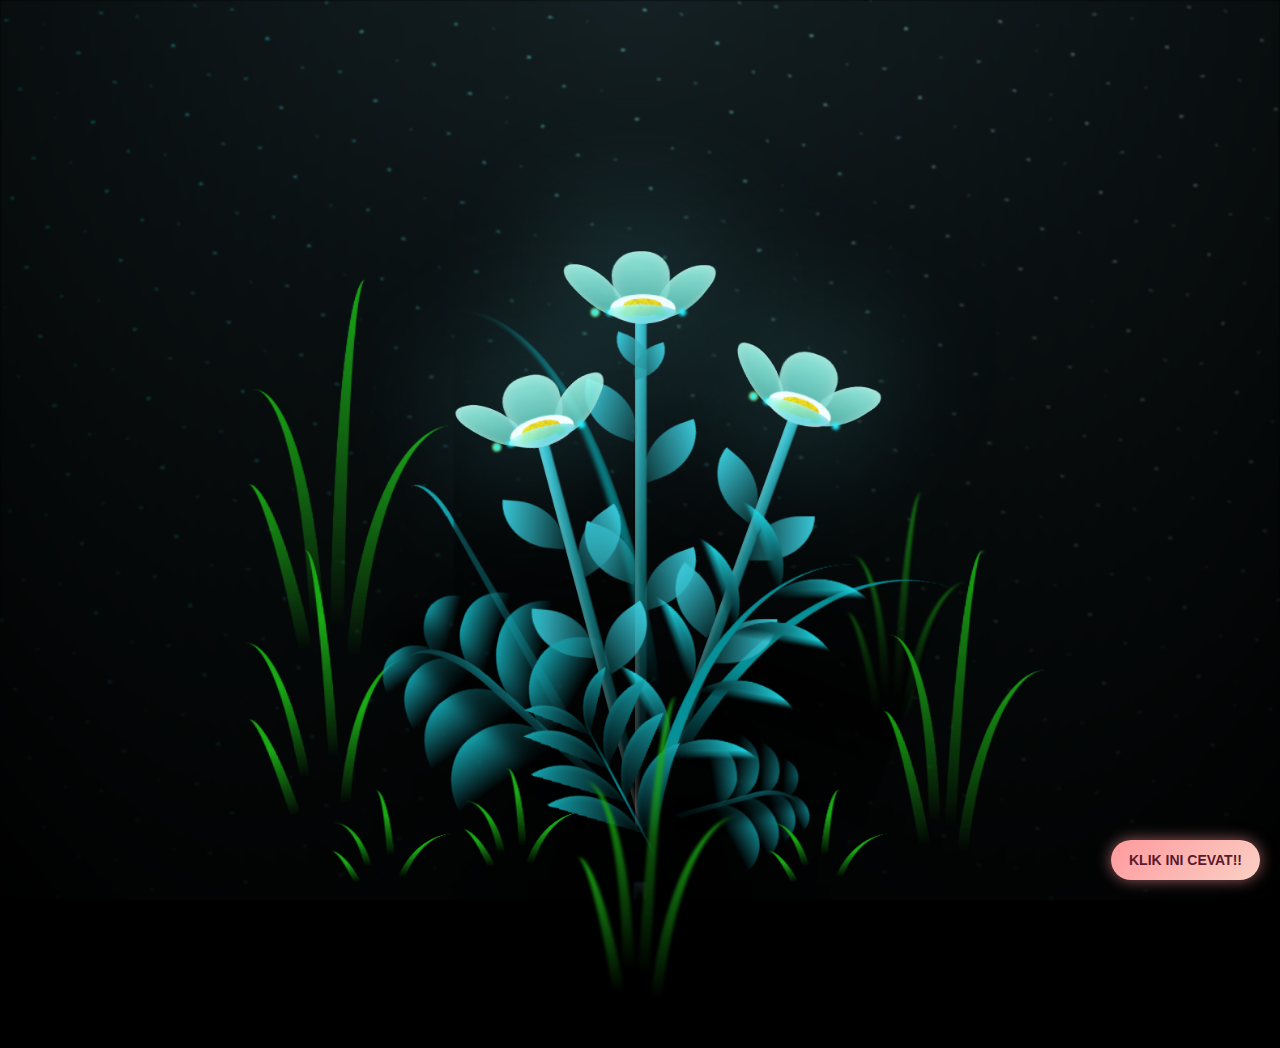
<file: flower.html>
<!DOCTYPE html>
<html lang="en">
<head>
    <meta charset="UTF-8">
    <meta http-equiv="X-UA-Compatible" content="IE=edge">
    <meta name="viewport" content="width=device-width, initial-scale=1.0">
    <link rel="stylesheet" href="main.css">
    <link rel="icon" href="flowers.png" type="image/x-icon">
    <title>flowers</title>
</head>
<body class="container">
  <!-- Pembuat code: https://codepen.io/mdusmanansari/pen/BamepLe -->
   <body class="container">

  <audio id="bg-music" loop>
  <source src="rc.mp3" type="audio/mpeg">
</audio>

<button id="playMusic" style="
  position: fixed;
  bottom: 20px;
  right: 20px;
  padding: 12px 18px;
  border-radius: 25px;
  border: none;
  background: linear-gradient(135deg, #ff9a9e, #fad0c4);
  color: #5a1a2e;
  font-weight: bold;
  font-size: 14px;
  cursor: pointer;
  z-index: 9999;
  box-shadow: 0 0 15px rgba(255, 154, 158, 0.6);
  animation: pulse 1.8s infinite;
">
  KLIK INI CEVAT!!
</button>



  <div class="night"></div>
  <div class="flowers">
      ...

    <div class="night"></div>
    <div class="flowers">
      <div class="flower flower--1">
        <div class="flower__leafs flower__leafs--1">
          <div class="flower__leaf flower__leaf--1"></div>
          <div class="flower__leaf flower__leaf--2"></div>
          <div class="flower__leaf flower__leaf--3"></div>
          <div class="flower__leaf flower__leaf--4"></div>
          <div class="flower__white-circle"></div>
  
          <div class="flower__light flower__light--1"></div>
          <div class="flower__light flower__light--2"></div>
          <div class="flower__light flower__light--3"></div>
          <div class="flower__light flower__light--4"></div>
          <div class="flower__light flower__light--5"></div>
          <div class="flower__light flower__light--6"></div>
          <div class="flower__light flower__light--7"></div>
          <div class="flower__light flower__light--8"></div>
  
        </div>
        <div class="flower__line">
          <div class="flower__line__leaf flower__line__leaf--1"></div>
          <div class="flower__line__leaf flower__line__leaf--2"></div>
          <div class="flower__line__leaf flower__line__leaf--3"></div>
          <div class="flower__line__leaf flower__line__leaf--4"></div>
          <div class="flower__line__leaf flower__line__leaf--5"></div>
          <div class="flower__line__leaf flower__line__leaf--6"></div>
        </div>
      </div>
  
      <div class="flower flower--2">
        <div class="flower__leafs flower__leafs--2">
          <div class="flower__leaf flower__leaf--1"></div>
          <div class="flower__leaf flower__leaf--2"></div>
          <div class="flower__leaf flower__leaf--3"></div>
          <div class="flower__leaf flower__leaf--4"></div>
          <div class="flower__white-circle"></div>
  
          <div class="flower__light flower__light--1"></div>
          <div class="flower__light flower__light--2"></div>
          <div class="flower__light flower__light--3"></div>
          <div class="flower__light flower__light--4"></div>
          <div class="flower__light flower__light--5"></div>
          <div class="flower__light flower__light--6"></div>
          <div class="flower__light flower__light--7"></div>
          <div class="flower__light flower__light--8"></div>
  
        </div>
        <div class="flower__line">
          <div class="flower__line__leaf flower__line__leaf--1"></div>
          <div class="flower__line__leaf flower__line__leaf--2"></div>
          <div class="flower__line__leaf flower__line__leaf--3"></div>
          <div class="flower__line__leaf flower__line__leaf--4"></div>
        </div>
      </div>
  
      <div class="flower flower--3">
        <div class="flower__leafs flower__leafs--3">
          <div class="flower__leaf flower__leaf--1"></div>
          <div class="flower__leaf flower__leaf--2"></div>
          <div class="flower__leaf flower__leaf--3"></div>
          <div class="flower__leaf flower__leaf--4"></div>
          <div class="flower__white-circle"></div>
  
          <div class="flower__light flower__light--1"></div>
          <div class="flower__light flower__light--2"></div>
          <div class="flower__light flower__light--3"></div>
          <div class="flower__light flower__light--4"></div>
          <div class="flower__light flower__light--5"></div>
          <div class="flower__light flower__light--6"></div>
          <div class="flower__light flower__light--7"></div>
          <div class="flower__light flower__light--8"></div>
  
        </div>
        <div class="flower__line">
          <div class="flower__line__leaf flower__line__leaf--1"></div>
          <div class="flower__line__leaf flower__line__leaf--2"></div>
          <div class="flower__line__leaf flower__line__leaf--3"></div>
          <div class="flower__line__leaf flower__line__leaf--4"></div>
        </div>
      </div>
  
      <div class="grow-ans" style="--d:1.2s">
        <div class="flower__g-long">
          <div class="flower__g-long__top"></div>
          <div class="flower__g-long__bottom"></div>
        </div>
      </div>
  
      <div class="growing-grass">
        <div class="flower__grass flower__grass--1">
          <div class="flower__grass--top"></div>
          <div class="flower__grass--bottom"></div>
          <div class="flower__grass__leaf flower__grass__leaf--1"></div>
          <div class="flower__grass__leaf flower__grass__leaf--2"></div>
          <div class="flower__grass__leaf flower__grass__leaf--3"></div>
          <div class="flower__grass__leaf flower__grass__leaf--4"></div>
          <div class="flower__grass__leaf flower__grass__leaf--5"></div>
          <div class="flower__grass__leaf flower__grass__leaf--6"></div>
          <div class="flower__grass__leaf flower__grass__leaf--7"></div>
          <div class="flower__grass__leaf flower__grass__leaf--8"></div>
          <div class="flower__grass__overlay"></div>
        </div>
      </div>
  
      <div class="growing-grass">
        <div class="flower__grass flower__grass--2">
          <div class="flower__grass--top"></div>
          <div class="flower__grass--bottom"></div>
          <div class="flower__grass__leaf flower__grass__leaf--1"></div>
          <div class="flower__grass__leaf flower__grass__leaf--2"></div>
          <div class="flower__grass__leaf flower__grass__leaf--3"></div>
          <div class="flower__grass__leaf flower__grass__leaf--4"></div>
          <div class="flower__grass__leaf flower__grass__leaf--5"></div>
          <div class="flower__grass__leaf flower__grass__leaf--6"></div>
          <div class="flower__grass__leaf flower__grass__leaf--7"></div>
          <div class="flower__grass__leaf flower__grass__leaf--8"></div>
          <div class="flower__grass__overlay"></div>
        </div>
      </div>
  
      <div class="grow-ans" style="--d:2.4s">
        <div class="flower__g-right flower__g-right--1">
          <div class="leaf"></div>
        </div>
      </div>
  
      <div class="grow-ans" style="--d:2.8s">
        <div class="flower__g-right flower__g-right--2">
          <div class="leaf"></div>
        </div>
      </div>
  
      <div class="grow-ans" style="--d:2.8s">
        <div class="flower__g-front">
          <div class="flower__g-front__leaf-wrapper flower__g-front__leaf-wrapper--1">
            <div class="flower__g-front__leaf"></div>
          </div>
          <div class="flower__g-front__leaf-wrapper flower__g-front__leaf-wrapper--2">
            <div class="flower__g-front__leaf"></div>
          </div>
          <div class="flower__g-front__leaf-wrapper flower__g-front__leaf-wrapper--3">
            <div class="flower__g-front__leaf"></div>
          </div>
          <div class="flower__g-front__leaf-wrapper flower__g-front__leaf-wrapper--4">
            <div class="flower__g-front__leaf"></div>
          </div>
          <div class="flower__g-front__leaf-wrapper flower__g-front__leaf-wrapper--5">
            <div class="flower__g-front__leaf"></div>
          </div>
          <div class="flower__g-front__leaf-wrapper flower__g-front__leaf-wrapper--6">
            <div class="flower__g-front__leaf"></div>
          </div>
          <div class="flower__g-front__leaf-wrapper flower__g-front__leaf-wrapper--7">
            <div class="flower__g-front__leaf"></div>
          </div>
          <div class="flower__g-front__leaf-wrapper flower__g-front__leaf-wrapper--8">
            <div class="flower__g-front__leaf"></div>
          </div>
          <div class="flower__g-front__line"></div>
        </div>
      </div>
  
      <div class="grow-ans" style="--d:3.2s">
        <div class="flower__g-fr">
          <div class="leaf"></div>
          <div class="flower__g-fr__leaf flower__g-fr__leaf--1"></div>
          <div class="flower__g-fr__leaf flower__g-fr__leaf--2"></div>
          <div class="flower__g-fr__leaf flower__g-fr__leaf--3"></div>
          <div class="flower__g-fr__leaf flower__g-fr__leaf--4"></div>
          <div class="flower__g-fr__leaf flower__g-fr__leaf--5"></div>
          <div class="flower__g-fr__leaf flower__g-fr__leaf--6"></div>
          <div class="flower__g-fr__leaf flower__g-fr__leaf--7"></div>
          <div class="flower__g-fr__leaf flower__g-fr__leaf--8"></div>
        </div>
      </div>
  
      <div class="long-g long-g--0">
        <div class="grow-ans" style="--d:3s">
          <div class="leaf leaf--0"></div>
        </div>
        <div class="grow-ans" style="--d:2.2s">
          <div class="leaf leaf--1"></div>
        </div>
        <div class="grow-ans" style="--d:3.4s">
          <div class="leaf leaf--2"></div>
        </div>
        <div class="grow-ans" style="--d:3.6s">
          <div class="leaf leaf--3"></div>
        </div>
      </div>
  
      <div class="long-g long-g--1">
        <div class="grow-ans" style="--d:3.6s">
          <div class="leaf leaf--0"></div>
        </div>
        <div class="grow-ans" style="--d:3.8s">
          <div class="leaf leaf--1"></div>
        </div>
        <div class="grow-ans" style="--d:4s">
          <div class="leaf leaf--2"></div>
        </div>
        <div class="grow-ans" style="--d:4.2s">
          <div class="leaf leaf--3"></div>
        </div>
      </div>
  
      <div class="long-g long-g--2">
        <div class="grow-ans" style="--d:4s">
          <div class="leaf leaf--0"></div>
        </div>
        <div class="grow-ans" style="--d:4.2s">
          <div class="leaf leaf--1"></div>
        </div>
        <div class="grow-ans" style="--d:4.4s">
          <div class="leaf leaf--2"></div>
        </div>
        <div class="grow-ans" style="--d:4.6s">
          <div class="leaf leaf--3"></div>
        </div>
      </div>
  
      <div class="long-g long-g--3">
        <div class="grow-ans" style="--d:4s">
          <div class="leaf leaf--0"></div>
        </div>
        <div class="grow-ans" style="--d:4.2s">
          <div class="leaf leaf--1"></div>
        </div>
        <div class="grow-ans" style="--d:3s">
          <div class="leaf leaf--2"></div>
        </div>
        <div class="grow-ans" style="--d:3.6s">
          <div class="leaf leaf--3"></div>
        </div>
      </div>
  
      <div class="long-g long-g--4">
        <div class="grow-ans" style="--d:4s">
          <div class="leaf leaf--0"></div>
        </div>
        <div class="grow-ans" style="--d:4.2s">
          <div class="leaf leaf--1"></div>
        </div>
        <div class="grow-ans" style="--d:3s">
          <div class="leaf leaf--2"></div>
        </div>
        <div class="grow-ans" style="--d:3.6s">
          <div class="leaf leaf--3"></div>
        </div>
      </div>
  
      <div class="long-g long-g--5">
        <div class="grow-ans" style="--d:4s">
          <div class="leaf leaf--0"></div>
        </div>
        <div class="grow-ans" style="--d:4.2s">
          <div class="leaf leaf--1"></div>
        </div>
        <div class="grow-ans" style="--d:3s">
          <div class="leaf leaf--2"></div>
        </div>
        <div class="grow-ans" style="--d:3.6s">
          <div class="leaf leaf--3"></div>
        </div>
      </div>
  
      <div class="long-g long-g--6">
        <div class="grow-ans" style="--d:4.2s">
          <div class="leaf leaf--0"></div>
        </div>
        <div class="grow-ans" style="--d:4.4s">
          <div class="leaf leaf--1"></div>
        </div>
        <div class="grow-ans" style="--d:4.6s">
          <div class="leaf leaf--2"></div>
        </div>
        <div class="grow-ans" style="--d:4.8s">
          <div class="leaf leaf--3"></div>
        </div>
      </div>
  
      <div class="long-g long-g--7">
        <div class="grow-ans" style="--d:3s">
          <div class="leaf leaf--0"></div>
        </div>
        <div class="grow-ans" style="--d:3.2s">
          <div class="leaf leaf--1"></div>
        </div>
        <div class="grow-ans" style="--d:3.5s">
          <div class="leaf leaf--2"></div>
        </div>
        <div class="grow-ans" style="--d:3.6s">
          <div class="leaf leaf--3"></div>
        </div>
      </div>
    </div>
    <script src="main.js"></script>
  </body>

</html>
</file>
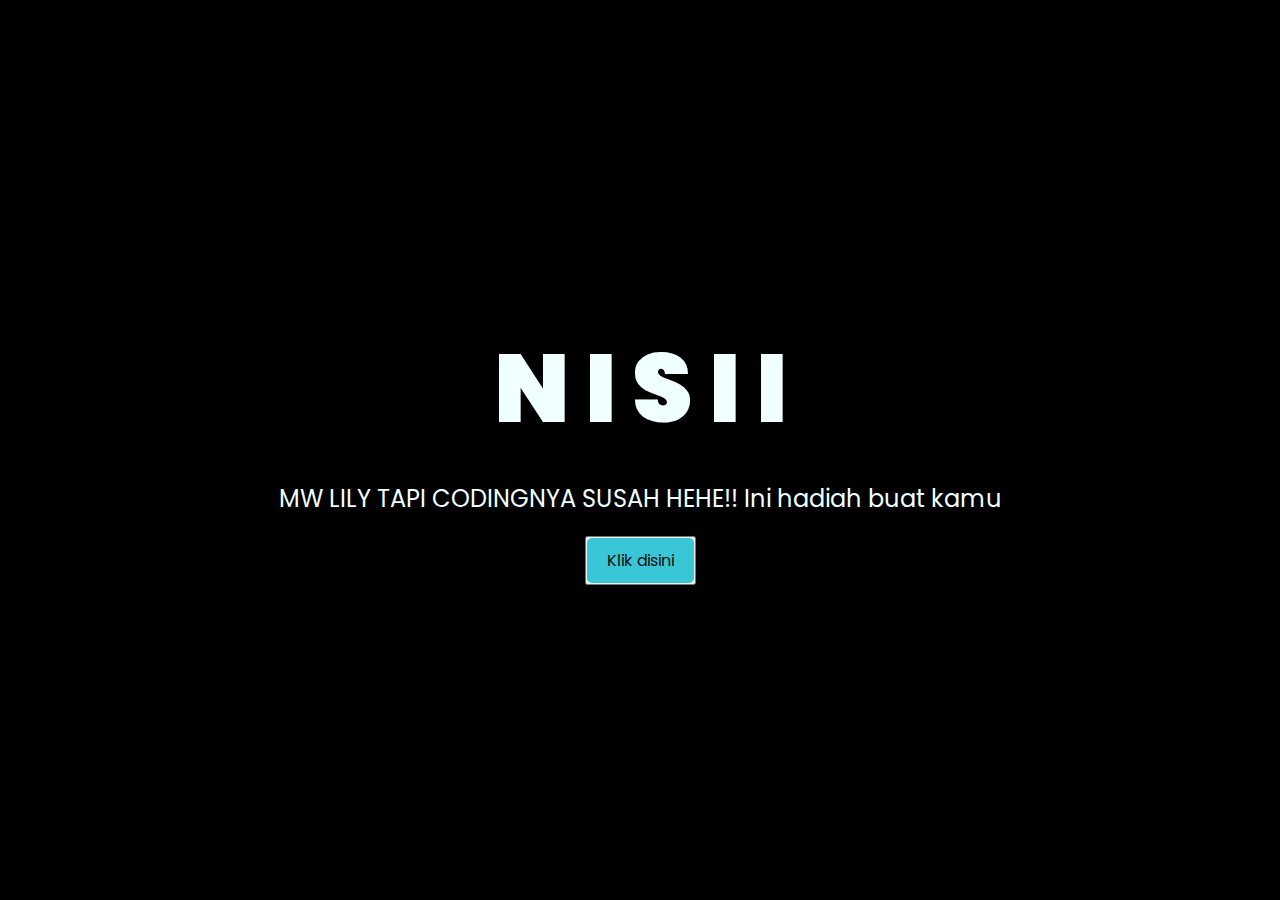
<file: page4.html>
<!DOCTYPE html>
<html lang="en">
<head>
    <meta charset="UTF-8">
    <meta http-equiv="X-UA-Compatible" content="IE=edge">
    <meta name="viewport" content="width=device-width, initial-scale=1.0">
    <link rel="stylesheet" href="style.css">
    <link rel="icon" href="flowers.png" type="image/x-icon">
    <title>Flowers</title>
</head>
<body>
    <div class="greetings">
        <span>N</span>
        <span>I</span>
        <span>S</span>
        <span>I</span>
        <span>I</span>
    </div>
    <div class="description">
        <span>MW LILY TAPI CODINGNYA SUSAH HEHE!!</span>
        <span>Ini hadiah buat kamu</span>
    </div>
    <div class="button">
        <button>
            <a href="flower.html">Klik disini</a>
        </button>
        
    </div>
</body>
</html>
</file>
<file: main.css>
*,
*::after,
*::before {
  padding: 0;
  margin: 0;
  box-sizing: border-box;
}

:root {
  --dark-color: #000;
}

body {
  display: flex;
  align-items: flex-end;
  justify-content: center;
  min-height: 100vh;
  background-color: var(--dark-color);
  overflow: hidden;
  perspective: 1000px;
}

.night {
  position: fixed;
  left: 50%;
  top: 0;
  transform: translateX(-50%);
  width: 100%;
  height: 100%;
  filter: blur(0.1vmin);
  background-image: radial-gradient(ellipse at top, transparent 0%, var(--dark-color)), radial-gradient(ellipse at bottom, var(--dark-color), rgba(145, 233, 255, 0.2)), repeating-linear-gradient(220deg, rgb(0, 0, 0) 0px, rgb(0, 0, 0) 19px, transparent 19px, transparent 22px), repeating-linear-gradient(189deg, rgb(0, 0, 0) 0px, rgb(0, 0, 0) 19px, transparent 19px, transparent 22px), repeating-linear-gradient(148deg, rgb(0, 0, 0) 0px, rgb(0, 0, 0) 19px, transparent 19px, transparent 22px), linear-gradient(90deg, rgb(0, 255, 250), rgb(240, 240, 240));
}

.flowers {
  position: relative;
  transform: scale(0.9);
}

.flower {
  position: absolute;
  bottom: 10vmin;
  transform-origin: bottom center;
  z-index: 10;
  --fl-speed: 0.8s;
}
.flower--1 {
  -webkit-animation: moving-flower-1 4s linear infinite;
          animation: moving-flower-1 4s linear infinite;
}
.flower--1 .flower__line {
  height: 70vmin;
  -webkit-animation-delay: 0.3s;
          animation-delay: 0.3s;
}
.flower--1 .flower__line__leaf--1 {
  -webkit-animation: blooming-leaf-right var(--fl-speed) 1.6s backwards;
          animation: blooming-leaf-right var(--fl-speed) 1.6s backwards;
}
.flower--1 .flower__line__leaf--2 {
  -webkit-animation: blooming-leaf-right var(--fl-speed) 1.4s backwards;
          animation: blooming-leaf-right var(--fl-speed) 1.4s backwards;
}
.flower--1 .flower__line__leaf--3 {
  -webkit-animation: blooming-leaf-left var(--fl-speed) 1.2s backwards;
          animation: blooming-leaf-left var(--fl-speed) 1.2s backwards;
}
.flower--1 .flower__line__leaf--4 {
  -webkit-animation: blooming-leaf-left var(--fl-speed) 1s backwards;
          animation: blooming-leaf-left var(--fl-speed) 1s backwards;
}
.flower--1 .flower__line__leaf--5 {
  -webkit-animation: blooming-leaf-right var(--fl-speed) 1.8s backwards;
          animation: blooming-leaf-right var(--fl-speed) 1.8s backwards;
}
.flower--1 .flower__line__leaf--6 {
  -webkit-animation: blooming-leaf-left var(--fl-speed) 2s backwards;
          animation: blooming-leaf-left var(--fl-speed) 2s backwards;
}
.flower--2 {
  left: 50%;
  transform: rotate(20deg);
  -webkit-animation: moving-flower-2 4s linear infinite;
          animation: moving-flower-2 4s linear infinite;
}
.flower--2 .flower__line {
  height: 60vmin;
  -webkit-animation-delay: 0.6s;
          animation-delay: 0.6s;
}
.flower--2 .flower__line__leaf--1 {
  -webkit-animation: blooming-leaf-right var(--fl-speed) 1.9s backwards;
          animation: blooming-leaf-right var(--fl-speed) 1.9s backwards;
}
.flower--2 .flower__line__leaf--2 {
  -webkit-animation: blooming-leaf-right var(--fl-speed) 1.7s backwards;
          animation: blooming-leaf-right var(--fl-speed) 1.7s backwards;
}
.flower--2 .flower__line__leaf--3 {
  -webkit-animation: blooming-leaf-left var(--fl-speed) 1.5s backwards;
          animation: blooming-leaf-left var(--fl-speed) 1.5s backwards;
}
.flower--2 .flower__line__leaf--4 {
  -webkit-animation: blooming-leaf-left var(--fl-speed) 1.3s backwards;
          animation: blooming-leaf-left var(--fl-speed) 1.3s backwards;
}
.flower--3 {
  left: 50%;
  transform: rotate(-15deg);
  -webkit-animation: moving-flower-3 4s linear infinite;
          animation: moving-flower-3 4s linear infinite;
}
.flower--3 .flower__line {
  -webkit-animation-delay: 0.9s;
          animation-delay: 0.9s;
}
.flower--3 .flower__line__leaf--1 {
  -webkit-animation: blooming-leaf-right var(--fl-speed) 2.5s backwards;
          animation: blooming-leaf-right var(--fl-speed) 2.5s backwards;
}
.flower--3 .flower__line__leaf--2 {
  -webkit-animation: blooming-leaf-right var(--fl-speed) 2.3s backwards;
          animation: blooming-leaf-right var(--fl-speed) 2.3s backwards;
}
.flower--3 .flower__line__leaf--3 {
  -webkit-animation: blooming-leaf-left var(--fl-speed) 2.1s backwards;
          animation: blooming-leaf-left var(--fl-speed) 2.1s backwards;
}
.flower--3 .flower__line__leaf--4 {
  -webkit-animation: blooming-leaf-left var(--fl-speed) 1.9s backwards;
          animation: blooming-leaf-left var(--fl-speed) 1.9s backwards;
}
.flower__leafs {
  position: relative;
  -webkit-animation: blooming-flower 2s backwards;
          animation: blooming-flower 2s backwards;
}
.flower__leafs--1 {
  -webkit-animation-delay: 1.1s;
          animation-delay: 1.1s;
}
.flower__leafs--2 {
  -webkit-animation-delay: 1.4s;
          animation-delay: 1.4s;
}
.flower__leafs--3 {
  -webkit-animation-delay: 1.7s;
          animation-delay: 1.7s;
}
.flower__leafs::after {
  content: "";
  position: absolute;
  left: 0;
  top: 0;
  transform: translate(-50%, -100%);
  width: 8vmin;
  height: 8vmin;
  background-color: #6bf0ff;
  filter: blur(10vmin);
}
.flower__leaf {
  position: absolute;
  bottom: 0;
  left: 50%;
  width: 8vmin;
  height: 11vmin;
  border-radius: 51% 49% 47% 53%/44% 45% 55% 69%;
  background-color: #a7ffee;
  background-image: linear-gradient(to top, #54b8aa, #a7ffee);
  transform-origin: bottom center;
  opacity: 0.9;
  box-shadow: inset 0 0 2vmin rgba(255, 255, 255, 0.5);
}
.flower__leaf--1 {
  transform: translate(-10%, 1%) rotateY(40deg) rotateX(-50deg);
}
.flower__leaf--2 {
  transform: translate(-50%, -4%) rotateX(40deg);
}
.flower__leaf--3 {
  transform: translate(-90%, 0%) rotateY(45deg) rotateX(50deg);
}
.flower__leaf--4 {
  width: 8vmin;
  height: 8vmin;
  transform-origin: bottom left;
  border-radius: 4vmin 10vmin 4vmin 4vmin;
  transform: translate(0%, 18%) rotateX(70deg) rotate(-43deg);
  background-image: linear-gradient(to top, #39c6d6, #a7ffee);
  z-index: 1;
  opacity: 0.8;
}
.flower__white-circle {
  position: absolute;
  left: -3.5vmin;
  top: -3vmin;
  width: 9vmin;
  height: 4vmin;
  border-radius: 50%;
  background-color: #fff;
}
.flower__white-circle::after {
  content: "";
  position: absolute;
  left: 50%;
  top: 45%;
  transform: translate(-50%, -50%);
  width: 60%;
  height: 60%;
  border-radius: inherit;
  background-image: repeating-linear-gradient(135deg, rgba(0, 0, 0, 0.03) 0px, rgba(0, 0, 0, 0.03) 1px, transparent 1px, transparent 12px), repeating-linear-gradient(45deg, rgba(0, 0, 0, 0.03) 0px, rgba(0, 0, 0, 0.03) 1px, transparent 1px, transparent 12px), repeating-linear-gradient(67.5deg, rgba(0, 0, 0, 0.03) 0px, rgba(0, 0, 0, 0.03) 1px, transparent 1px, transparent 12px), repeating-linear-gradient(135deg, rgba(0, 0, 0, 0.03) 0px, rgba(0, 0, 0, 0.03) 1px, transparent 1px, transparent 12px), repeating-linear-gradient(45deg, rgba(0, 0, 0, 0.03) 0px, rgba(0, 0, 0, 0.03) 1px, transparent 1px, transparent 12px), repeating-linear-gradient(112.5deg, rgba(0, 0, 0, 0.03) 0px, rgba(0, 0, 0, 0.03) 1px, transparent 1px, transparent 12px), repeating-linear-gradient(112.5deg, rgba(0, 0, 0, 0.03) 0px, rgba(0, 0, 0, 0.03) 1px, transparent 1px, transparent 12px), repeating-linear-gradient(45deg, rgba(0, 0, 0, 0.03) 0px, rgba(0, 0, 0, 0.03) 1px, transparent 1px, transparent 12px), repeating-linear-gradient(22.5deg, rgba(0, 0, 0, 0.03) 0px, rgba(0, 0, 0, 0.03) 1px, transparent 1px, transparent 12px), repeating-linear-gradient(45deg, rgba(0, 0, 0, 0.03) 0px, rgba(0, 0, 0, 0.03) 1px, transparent 1px, transparent 12px), repeating-linear-gradient(22.5deg, rgba(0, 0, 0, 0.03) 0px, rgba(0, 0, 0, 0.03) 1px, transparent 1px, transparent 12px), repeating-linear-gradient(135deg, rgba(0, 0, 0, 0.03) 0px, rgba(0, 0, 0, 0.03) 1px, transparent 1px, transparent 12px), repeating-linear-gradient(157.5deg, rgba(0, 0, 0, 0.03) 0px, rgba(0, 0, 0, 0.03) 1px, transparent 1px, transparent 12px), repeating-linear-gradient(67.5deg, rgba(0, 0, 0, 0.03) 0px, rgba(0, 0, 0, 0.03) 1px, transparent 1px, transparent 12px), repeating-linear-gradient(67.5deg, rgba(0, 0, 0, 0.03) 0px, rgba(0, 0, 0, 0.03) 1px, transparent 1px, transparent 12px), linear-gradient(90deg, rgb(255, 235, 18), rgb(255, 206, 0));
}
.flower__line {
  height: 55vmin;
  width: 1.5vmin;
  background-image: linear-gradient(to left, rgba(0, 0, 0, 0.2), transparent, rgba(255, 255, 255, 0.2)), linear-gradient(to top, transparent 10%, #14757a, #39c6d6);
  box-shadow: inset 0 0 2px rgba(0, 0, 0, 0.5);
  -webkit-animation: grow-flower-tree 4s backwards;
          animation: grow-flower-tree 4s backwards;
}
.flower__line__leaf {
  --w: 7vmin;
  --h: calc(var(--w) + 2vmin);
  position: absolute;
  top: 20%;
  left: 90%;
  width: var(--w);
  height: var(--h);
  border-top-right-radius: var(--h);
  border-bottom-left-radius: var(--h);
  background-image: linear-gradient(to top, rgba(20, 117, 122, 0.4), #39c6d6);
}
.flower__line__leaf--1 {
  transform: rotate(70deg) rotateY(30deg);
}
.flower__line__leaf--2 {
  top: 45%;
  transform: rotate(70deg) rotateY(30deg);
}
.flower__line__leaf--3, .flower__line__leaf--4, .flower__line__leaf--6 {
  border-top-right-radius: 0;
  border-bottom-left-radius: 0;
  border-top-left-radius: var(--h);
  border-bottom-right-radius: var(--h);
  left: -460%;
  top: 12%;
  transform: rotate(-70deg) rotateY(30deg);
}
.flower__line__leaf--4 {
  top: 40%;
}
.flower__line__leaf--5 {
  top: 0;
  transform-origin: left;
  transform: rotate(70deg) rotateY(30deg) scale(0.6);
}
.flower__line__leaf--6 {
  top: -2%;
  left: -450%;
  transform-origin: right;
  transform: rotate(-70deg) rotateY(30deg) scale(0.6);
}
.flower__light {
  position: absolute;
  bottom: 0vmin;
  width: 1vmin;
  height: 1vmin;
  background-color: rgb(255, 251, 0);
  border-radius: 50%;
  filter: blur(0.2vmin);
  -webkit-animation: light-ans 4s linear infinite backwards;
          animation: light-ans 4s linear infinite backwards;
}
.flower__light:nth-child(odd) {
  background-color: #23f0ff;
}
.flower__light--1 {
  left: -2vmin;
  -webkit-animation-delay: 1s;
          animation-delay: 1s;
}
.flower__light--2 {
  left: 3vmin;
  -webkit-animation-delay: 0.5s;
          animation-delay: 0.5s;
}
.flower__light--3 {
  left: -6vmin;
  -webkit-animation-delay: 0.3s;
          animation-delay: 0.3s;
}
.flower__light--4 {
  left: 6vmin;
  -webkit-animation-delay: 0.9s;
          animation-delay: 0.9s;
}
.flower__light--5 {
  left: -1vmin;
  -webkit-animation-delay: 1.5s;
          animation-delay: 1.5s;
}
.flower__light--6 {
  left: -4vmin;
  -webkit-animation-delay: 3s;
          animation-delay: 3s;
}
.flower__light--7 {
  left: 3vmin;
  -webkit-animation-delay: 2s;
          animation-delay: 2s;
}
.flower__light--8 {
  left: -6vmin;
  -webkit-animation-delay: 3.5s;
          animation-delay: 3.5s;
}
.flower__grass {
  --c: #159faa;
  --line-w: 1.5vmin;
  position: absolute;
  bottom: 12vmin;
  left: -7vmin;
  display: flex;
  flex-direction: column;
  align-items: flex-end;
  z-index: 20;
  transform-origin: bottom center;
  transform: rotate(-48deg) rotateY(40deg);
}
.flower__grass--1 {
  -webkit-animation: moving-grass 2s linear infinite;
          animation: moving-grass 2s linear infinite;
}
.flower__grass--2 {
  left: 2vmin;
  bottom: 10vmin;
  transform: scale(0.5) rotate(75deg) rotateX(10deg) rotateY(-200deg);
  opacity: 0.8;
  z-index: 0;
  -webkit-animation: moving-grass--2 1.5s linear infinite;
          animation: moving-grass--2 1.5s linear infinite;
}
.flower__grass--top {
  width: 7vmin;
  height: 10vmin;
  border-top-right-radius: 100%;
  border-right: var(--line-w) solid var(--c);
  transform-origin: bottom center;
  transform: rotate(-2deg);
}
.flower__grass--bottom {
  margin-top: -2px;
  width: var(--line-w);
  height: 25vmin;
  background-image: linear-gradient(to top, transparent, var(--c));
}
.flower__grass__leaf {
  --size: 10vmin;
  position: absolute;
  width: calc(var(--size) * 2.1);
  height: var(--size);
  border-top-left-radius: var(--size);
  border-top-right-radius: var(--size);
  background-image: linear-gradient(to top, transparent, transparent 30%, var(--c));
  z-index: 100;
}
.flower__grass__leaf--1 {
  top: -6%;
  left: 30%;
  --size: 6vmin;
  transform: rotate(-20deg);
  -webkit-animation: growing-grass-ans--1 2s 2.6s backwards;
          animation: growing-grass-ans--1 2s 2.6s backwards;
}
@-webkit-keyframes growing-grass-ans--1 {
  0% {
    transform-origin: bottom left;
    transform: rotate(-20deg) scale(0);
  }
}
@keyframes growing-grass-ans--1 {
  0% {
    transform-origin: bottom left;
    transform: rotate(-20deg) scale(0);
  }
}
.flower__grass__leaf--2 {
  top: -5%;
  left: -110%;
  --size: 6vmin;
  transform: rotate(10deg);
  -webkit-animation: growing-grass-ans--2 2s 2.4s linear backwards;
          animation: growing-grass-ans--2 2s 2.4s linear backwards;
}
@-webkit-keyframes growing-grass-ans--2 {
  0% {
    transform-origin: bottom right;
    transform: rotate(10deg) scale(0);
  }
}
@keyframes growing-grass-ans--2 {
  0% {
    transform-origin: bottom right;
    transform: rotate(10deg) scale(0);
  }
}
.flower__grass__leaf--3 {
  top: 5%;
  left: 60%;
  --size: 8vmin;
  transform: rotate(-18deg) rotateX(-20deg);
  -webkit-animation: growing-grass-ans--3 2s 2.2s linear backwards;
          animation: growing-grass-ans--3 2s 2.2s linear backwards;
}
@-webkit-keyframes growing-grass-ans--3 {
  0% {
    transform-origin: bottom left;
    transform: rotate(-18deg) rotateX(-20deg) scale(0);
  }
}
@keyframes growing-grass-ans--3 {
  0% {
    transform-origin: bottom left;
    transform: rotate(-18deg) rotateX(-20deg) scale(0);
  }
}
.flower__grass__leaf--4 {
  top: 6%;
  left: -135%;
  --size: 8vmin;
  transform: rotate(2deg);
  -webkit-animation: growing-grass-ans--4 2s 2s linear backwards;
          animation: growing-grass-ans--4 2s 2s linear backwards;
}
@-webkit-keyframes growing-grass-ans--4 {
  0% {
    transform-origin: bottom right;
    transform: rotate(2deg) scale(0);
  }
}
@keyframes growing-grass-ans--4 {
  0% {
    transform-origin: bottom right;
    transform: rotate(2deg) scale(0);
  }
}
.flower__grass__leaf--5 {
  top: 20%;
  left: 60%;
  --size: 10vmin;
  transform: rotate(-24deg) rotateX(-20deg);
  -webkit-animation: growing-grass-ans--5 2s 1.8s linear backwards;
          animation: growing-grass-ans--5 2s 1.8s linear backwards;
}
@-webkit-keyframes growing-grass-ans--5 {
  0% {
    transform-origin: bottom left;
    transform: rotate(-24deg) rotateX(-20deg) scale(0);
  }
}
@keyframes growing-grass-ans--5 {
  0% {
    transform-origin: bottom left;
    transform: rotate(-24deg) rotateX(-20deg) scale(0);
  }
}
.flower__grass__leaf--6 {
  top: 22%;
  left: -180%;
  --size: 10vmin;
  transform: rotate(10deg);
  -webkit-animation: growing-grass-ans--6 2s 1.6s linear backwards;
          animation: growing-grass-ans--6 2s 1.6s linear backwards;
}
@-webkit-keyframes growing-grass-ans--6 {
  0% {
    transform-origin: bottom right;
    transform: rotate(10deg) scale(0);
  }
}
@keyframes growing-grass-ans--6 {
  0% {
    transform-origin: bottom right;
    transform: rotate(10deg) scale(0);
  }
}
.flower__grass__leaf--7 {
  top: 39%;
  left: 70%;
  --size: 10vmin;
  transform: rotate(-10deg);
  -webkit-animation: growing-grass-ans--7 2s 1.4s linear backwards;
          animation: growing-grass-ans--7 2s 1.4s linear backwards;
}
@-webkit-keyframes growing-grass-ans--7 {
  0% {
    transform-origin: bottom left;
    transform: rotate(-10deg) scale(0);
  }
}
@keyframes growing-grass-ans--7 {
  0% {
    transform-origin: bottom left;
    transform: rotate(-10deg) scale(0);
  }
}
.flower__grass__leaf--8 {
  top: 40%;
  left: -215%;
  --size: 11vmin;
  transform: rotate(10deg);
  -webkit-animation: growing-grass-ans--8 2s 1.2s linear backwards;
          animation: growing-grass-ans--8 2s 1.2s linear backwards;
}
@-webkit-keyframes growing-grass-ans--8 {
  0% {
    transform-origin: bottom right;
    transform: rotate(10deg) scale(0);
  }
}
@keyframes growing-grass-ans--8 {
  0% {
    transform-origin: bottom right;
    transform: rotate(10deg) scale(0);
  }
}
.flower__grass__overlay {
  position: absolute;
  top: -10%;
  right: 0%;
  width: 100%;
  height: 100%;
  background-color: rgba(0, 0, 0, 0.6);
  filter: blur(1.5vmin);
  z-index: 100;
}
.flower__g-long {
  --w: 2vmin;
  --h: 6vmin;
  --c: #159faa;
  position: absolute;
  bottom: 10vmin;
  left: -3vmin;
  transform-origin: bottom center;
  transform: rotate(-30deg) rotateY(-20deg);
  display: flex;
  flex-direction: column;
  align-items: flex-end;
  -webkit-animation: flower-g-long-ans 3s linear infinite;
          animation: flower-g-long-ans 3s linear infinite;
}
@-webkit-keyframes flower-g-long-ans {
  0%, 100% {
    transform: rotate(-30deg) rotateY(-20deg);
  }
  50% {
    transform: rotate(-32deg) rotateY(-20deg);
  }
}
@keyframes flower-g-long-ans {
  0%, 100% {
    transform: rotate(-30deg) rotateY(-20deg);
  }
  50% {
    transform: rotate(-32deg) rotateY(-20deg);
  }
}
.flower__g-long__top {
  top: calc(var(--h) * -1);
  width: calc(var(--w) + 1vmin);
  height: var(--h);
  border-top-right-radius: 100%;
  border-right: 0.7vmin solid var(--c);
  transform: translate(-0.7vmin, 1vmin);
}
.flower__g-long__bottom {
  width: var(--w);
  height: 50vmin;
  transform-origin: bottom center;
  background-image: linear-gradient(to top, transparent 30%, var(--c));
  box-shadow: inset 0 0 2px rgba(0, 0, 0, 0.5);
  -webkit-clip-path: polygon(35% 0, 65% 1%, 100% 100%, 0% 100%);
          clip-path: polygon(35% 0, 65% 1%, 100% 100%, 0% 100%);
}
.flower__g-right {
  position: absolute;
  bottom: 6vmin;
  left: -2vmin;
  transform-origin: bottom left;
  transform: rotate(20deg);
}
.flower__g-right .leaf {
  width: 30vmin;
  height: 50vmin;
  border-top-left-radius: 100%;
  border-left: 2vmin solid #079097;
  background-image: linear-gradient(to bottom, transparent, var(--dark-color) 60%);
  -webkit-mask-image: linear-gradient(to top, transparent 30%, #079097 60%);
}
.flower__g-right--1 {
  -webkit-animation: flower-g-right-ans 2.5s linear infinite;
          animation: flower-g-right-ans 2.5s linear infinite;
}
.flower__g-right--2 {
  left: 5vmin;
  transform: rotateY(-180deg);
  -webkit-animation: flower-g-right-ans--2 3s linear infinite;
          animation: flower-g-right-ans--2 3s linear infinite;
}
.flower__g-right--2 .leaf {
  height: 75vmin;
  filter: blur(0.3vmin);
  opacity: 0.8;
}
@-webkit-keyframes flower-g-right-ans {
  0%, 100% {
    transform: rotate(20deg);
  }
  50% {
    transform: rotate(24deg) rotateX(-20deg);
  }
}
@keyframes flower-g-right-ans {
  0%, 100% {
    transform: rotate(20deg);
  }
  50% {
    transform: rotate(24deg) rotateX(-20deg);
  }
}
@-webkit-keyframes flower-g-right-ans--2 {
  0%, 100% {
    transform: rotateY(-180deg) rotate(0deg) rotateX(-20deg);
  }
  50% {
    transform: rotateY(-180deg) rotate(6deg) rotateX(-20deg);
  }
}
@keyframes flower-g-right-ans--2 {
  0%, 100% {
    transform: rotateY(-180deg) rotate(0deg) rotateX(-20deg);
  }
  50% {
    transform: rotateY(-180deg) rotate(6deg) rotateX(-20deg);
  }
}
.flower__g-front {
  position: absolute;
  bottom: 6vmin;
  left: 2.5vmin;
  z-index: 100;
  transform-origin: bottom center;
  transform: rotate(-28deg) rotateY(30deg) scale(1.04);
  -webkit-animation: flower__g-front-ans 2s linear infinite;
          animation: flower__g-front-ans 2s linear infinite;
}
@-webkit-keyframes flower__g-front-ans {
  0%, 100% {
    transform: rotate(-28deg) rotateY(30deg) scale(1.04);
  }
  50% {
    transform: rotate(-35deg) rotateY(40deg) scale(1.04);
  }
}
@keyframes flower__g-front-ans {
  0%, 100% {
    transform: rotate(-28deg) rotateY(30deg) scale(1.04);
  }
  50% {
    transform: rotate(-35deg) rotateY(40deg) scale(1.04);
  }
}
.flower__g-front__line {
  width: 0.3vmin;
  height: 20vmin;
  background-image: linear-gradient(to top, transparent, #079097, transparent 100%);
  position: relative;
}
.flower__g-front__leaf-wrapper {
  position: absolute;
  top: 0;
  left: 0;
  transform-origin: bottom left;
  transform: rotate(10deg);
}
.flower__g-front__leaf-wrapper:nth-child(even) {
  left: 0vmin;
  transform: rotateY(-180deg) rotate(5deg);
  -webkit-animation: flower__g-front__leaf-left-ans 1s ease-in backwards;
          animation: flower__g-front__leaf-left-ans 1s ease-in backwards;
}
.flower__g-front__leaf-wrapper:nth-child(odd) {
  -webkit-animation: flower__g-front__leaf-ans 1s ease-in backwards;
          animation: flower__g-front__leaf-ans 1s ease-in backwards;
}
.flower__g-front__leaf-wrapper--1 {
  top: -8vmin;
  transform: scale(0.7);
  -webkit-animation: flower__g-front__leaf-ans 1s 5.5s ease-in backwards !important;
          animation: flower__g-front__leaf-ans 1s 5.5s ease-in backwards !important;
}
.flower__g-front__leaf-wrapper--2 {
  top: -8vmin;
  transform: rotateY(-180deg) scale(0.7) !important;
  -webkit-animation: flower__g-front__leaf-left-ans-2 1s 4.6s ease-in backwards !important;
          animation: flower__g-front__leaf-left-ans-2 1s 4.6s ease-in backwards !important;
}
.flower__g-front__leaf-wrapper--3 {
  top: -3vmin;
  -webkit-animation: flower__g-front__leaf-ans 1s 4.6s ease-in backwards;
          animation: flower__g-front__leaf-ans 1s 4.6s ease-in backwards;
}
.flower__g-front__leaf-wrapper--4 {
  top: -3vmin;
  transform: rotateY(-180deg) scale(0.9) !important;
  -webkit-animation: flower__g-front__leaf-left-ans-2 1s 4.6s ease-in backwards !important;
          animation: flower__g-front__leaf-left-ans-2 1s 4.6s ease-in backwards !important;
}
@-webkit-keyframes flower__g-front__leaf-left-ans-2 {
  0% {
    transform: rotateY(-180deg) scale(0);
  }
}
@keyframes flower__g-front__leaf-left-ans-2 {
  0% {
    transform: rotateY(-180deg) scale(0);
  }
}
.flower__g-front__leaf-wrapper--5, .flower__g-front__leaf-wrapper--6 {
  top: 2vmin;
}
.flower__g-front__leaf-wrapper--7, .flower__g-front__leaf-wrapper--8 {
  top: 6.5vmin;
}
.flower__g-front__leaf-wrapper--2 {
  -webkit-animation-delay: 5.2s !important;
          animation-delay: 5.2s !important;
}
.flower__g-front__leaf-wrapper--3 {
  -webkit-animation-delay: 4.9s !important;
          animation-delay: 4.9s !important;
}
.flower__g-front__leaf-wrapper--5 {
  -webkit-animation-delay: 4.3s !important;
          animation-delay: 4.3s !important;
}
.flower__g-front__leaf-wrapper--6 {
  -webkit-animation-delay: 4.1s !important;
          animation-delay: 4.1s !important;
}
.flower__g-front__leaf-wrapper--7 {
  -webkit-animation-delay: 3.8s !important;
          animation-delay: 3.8s !important;
}
.flower__g-front__leaf-wrapper--8 {
  -webkit-animation-delay: 3.5s !important;
          animation-delay: 3.5s !important;
}
@-webkit-keyframes flower__g-front__leaf-ans {
  0% {
    transform: rotate(10deg) scale(0);
  }
}
@keyframes flower__g-front__leaf-ans {
  0% {
    transform: rotate(10deg) scale(0);
  }
}
@-webkit-keyframes flower__g-front__leaf-left-ans {
  0% {
    transform: rotateY(-180deg) rotate(5deg) scale(0);
  }
}
@keyframes flower__g-front__leaf-left-ans {
  0% {
    transform: rotateY(-180deg) rotate(5deg) scale(0);
  }
}
.flower__g-front__leaf {
  width: 10vmin;
  height: 10vmin;
  border-radius: 100% 0% 0% 100%/100% 100% 0% 0%;
  box-shadow: inset 0 2px 1vmin hsla(184deg, 97%, 58%, 0.2);
  background-image: linear-gradient(to bottom left, transparent, var(--dark-color)), linear-gradient(to bottom right, #159faa 50%, transparent 50%, transparent);
  -webkit-mask-image: linear-gradient(to bottom right, #159faa 50%, transparent 50%, transparent);
  mask-image: linear-gradient(to bottom right, #159faa 50%, transparent 50%, transparent);
}
.flower__g-fr {
  position: absolute;
  bottom: -4vmin;
  left: vmin;
  transform-origin: bottom left;
  z-index: 10;
  -webkit-animation: flower__g-fr-ans 2s linear infinite;
          animation: flower__g-fr-ans 2s linear infinite;
}
@-webkit-keyframes flower__g-fr-ans {
  0%, 100% {
    transform: rotate(2deg);
  }
  50% {
    transform: rotate(4deg);
  }
}
@keyframes flower__g-fr-ans {
  0%, 100% {
    transform: rotate(2deg);
  }
  50% {
    transform: rotate(4deg);
  }
}
.flower__g-fr .leaf {
  width: 30vmin;
  height: 50vmin;
  border-top-left-radius: 100%;
  border-left: 2vmin solid #079097;
  -webkit-mask-image: linear-gradient(to top, transparent 25%, #079097 50%);
  position: relative;
  z-index: 1;
}
.flower__g-fr__leaf {
  position: absolute;
  top: 0;
  left: 0;
  width: 10vmin;
  height: 10vmin;
  border-radius: 100% 0% 0% 100%/100% 100% 0% 0%;
  box-shadow: inset 0 2px 1vmin hsla(184deg, 97%, 58%, 0.2);
  background-image: linear-gradient(to bottom left, transparent, var(--dark-color) 98%), linear-gradient(to bottom right, #23f0ff 45%, transparent 50%, transparent);
  -webkit-mask-image: linear-gradient(135deg, #159faa 40%, transparent 50%, transparent);
}
.flower__g-fr__leaf--1 {
  left: 20vmin;
  transform: rotate(45deg);
  -webkit-animation: flower__g-fr-leaft-ans-1 0.5s 5.2s linear backwards;
          animation: flower__g-fr-leaft-ans-1 0.5s 5.2s linear backwards;
}
@-webkit-keyframes flower__g-fr-leaft-ans-1 {
  0% {
    transform-origin: left;
    transform: rotate(45deg) scale(0);
  }
}
@keyframes flower__g-fr-leaft-ans-1 {
  0% {
    transform-origin: left;
    transform: rotate(45deg) scale(0);
  }
}
.flower__g-fr__leaf--2 {
  left: 12vmin;
  top: -7vmin;
  transform: rotate(25deg) rotateY(-180deg);
  -webkit-animation: flower__g-fr-leaft-ans-6 0.5s 5s linear backwards;
          animation: flower__g-fr-leaft-ans-6 0.5s 5s linear backwards;
}
.flower__g-fr__leaf--3 {
  left: 15vmin;
  top: 6vmin;
  transform: rotate(55deg);
  -webkit-animation: flower__g-fr-leaft-ans-5 0.5s 4.8s linear backwards;
          animation: flower__g-fr-leaft-ans-5 0.5s 4.8s linear backwards;
}
.flower__g-fr__leaf--4 {
  left: 6vmin;
  top: -2vmin;
  transform: rotate(25deg) rotateY(-180deg);
  -webkit-animation: flower__g-fr-leaft-ans-6 0.5s 4.6s linear backwards;
          animation: flower__g-fr-leaft-ans-6 0.5s 4.6s linear backwards;
}
.flower__g-fr__leaf--5 {
  left: 10vmin;
  top: 14vmin;
  transform: rotate(55deg);
  -webkit-animation: flower__g-fr-leaft-ans-5 0.5s 4.4s linear backwards;
          animation: flower__g-fr-leaft-ans-5 0.5s 4.4s linear backwards;
}
@-webkit-keyframes flower__g-fr-leaft-ans-5 {
  0% {
    transform-origin: left;
    transform: rotate(55deg) scale(0);
  }
}
@keyframes flower__g-fr-leaft-ans-5 {
  0% {
    transform-origin: left;
    transform: rotate(55deg) scale(0);
  }
}
.flower__g-fr__leaf--6 {
  left: 0vmin;
  top: 6vmin;
  transform: rotate(25deg) rotateY(-180deg);
  -webkit-animation: flower__g-fr-leaft-ans-6 0.5s 4.2s linear backwards;
          animation: flower__g-fr-leaft-ans-6 0.5s 4.2s linear backwards;
}
@-webkit-keyframes flower__g-fr-leaft-ans-6 {
  0% {
    transform-origin: right;
    transform: rotate(25deg) rotateY(-180deg) scale(0);
  }
}
@keyframes flower__g-fr-leaft-ans-6 {
  0% {
    transform-origin: right;
    transform: rotate(25deg) rotateY(-180deg) scale(0);
  }
}
.flower__g-fr__leaf--7 {
  left: 5vmin;
  top: 22vmin;
  transform: rotate(45deg);
  -webkit-animation: flower__g-fr-leaft-ans-7 0.5s 4s linear backwards;
          animation: flower__g-fr-leaft-ans-7 0.5s 4s linear backwards;
}
@-webkit-keyframes flower__g-fr-leaft-ans-7 {
  0% {
    transform-origin: left;
    transform: rotate(45deg) scale(0);
  }
}
@keyframes flower__g-fr-leaft-ans-7 {
  0% {
    transform-origin: left;
    transform: rotate(45deg) scale(0);
  }
}
.flower__g-fr__leaf--8 {
  left: -4vmin;
  top: 15vmin;
  transform: rotate(15deg) rotateY(-180deg);
  -webkit-animation: flower__g-fr-leaft-ans-8 0.5s 3.8s linear backwards;
          animation: flower__g-fr-leaft-ans-8 0.5s 3.8s linear backwards;
}
@-webkit-keyframes flower__g-fr-leaft-ans-8 {
  0% {
    transform-origin: right;
    transform: rotate(15deg) rotateY(-180deg) scale(0);
  }
}
@keyframes flower__g-fr-leaft-ans-8 {
  0% {
    transform-origin: right;
    transform: rotate(15deg) rotateY(-180deg) scale(0);
  }
}

.long-g {
  position: absolute;
  bottom: 25vmin;
  left: -42vmin;
  transform-origin: bottom left;
}
.long-g--1 {
  bottom: 0vmin;
  transform: scale(0.8) rotate(-5deg);
}
.long-g--1 .leaf {
  -webkit-mask-image: linear-gradient(to top, transparent 40%, #079097 80%) !important;
}
.long-g--1 .leaf--1 {
  --w: 5vmin;
  --h: 60vmin;
  left: -2vmin;
  transform: rotate(3deg) rotateY(-180deg);
}
.long-g--2, .long-g--3 {
  bottom: -3vmin;
  left: -35vmin;
  transform-origin: center;
  transform: scale(0.6) rotateX(60deg);
}
.long-g--2 .leaf, .long-g--3 .leaf {
  -webkit-mask-image: linear-gradient(to top, transparent 50%, #079097 80%) !important;
}
.long-g--2 .leaf--1, .long-g--3 .leaf--1 {
  left: -1vmin;
  transform: rotateY(-180deg);
}
.long-g--3 {
  left: -17vmin;
  bottom: 0vmin;
}
.long-g--3 .leaf {
  -webkit-mask-image: linear-gradient(to top, transparent 40%, #079097 80%) !important;
}
.long-g--4 {
  left: 25vmin;
  bottom: -3vmin;
  transform-origin: center;
  transform: scale(0.6) rotateX(60deg);
}
.long-g--4 .leaf {
  -webkit-mask-image: linear-gradient(to top, transparent 50%, #079097 80%) !important;
}
.long-g--5 {
  left: 42vmin;
  bottom: 0vmin;
  transform: scale(0.8) rotate(2deg);
}
.long-g--6 {
  left: 0vmin;
  bottom: -20vmin;
  z-index: 100;
  filter: blur(0.3vmin);
  transform: scale(0.8) rotate(2deg);
}
.long-g--7 {
  left: 35vmin;
  bottom: 20vmin;
  z-index: -1;
  filter: blur(0.3vmin);
  transform: scale(0.6) rotate(2deg);
  opacity: 0.7;
}
.long-g .leaf {
  --w: 15vmin;
  --h: 40vmin;
  --c: #1aaa15;
  position: absolute;
  bottom: 0;
  width: var(--w);
  height: var(--h);
  border-top-left-radius: 100%;
  border-left: 2vmin solid var(--c);
  -webkit-mask-image: linear-gradient(to top, transparent 20%, var(--dark-color));
  transform-origin: bottom center;
}
.long-g .leaf--0 {
  left: 2vmin;
  -webkit-animation: leaf-ans-1 4s linear infinite;
          animation: leaf-ans-1 4s linear infinite;
}
.long-g .leaf--1 {
  --w: 5vmin;
  --h: 60vmin;
  -webkit-animation: leaf-ans-1 4s linear infinite;
          animation: leaf-ans-1 4s linear infinite;
}
.long-g .leaf--2 {
  --w: 10vmin;
  --h: 40vmin;
  left: -0.5vmin;
  bottom: 5vmin;
  transform-origin: bottom left;
  transform: rotateY(-180deg);
  -webkit-animation: leaf-ans-2 3s linear infinite;
          animation: leaf-ans-2 3s linear infinite;
}
.long-g .leaf--3 {
  --w: 5vmin;
  --h: 30vmin;
  left: -1vmin;
  bottom: 3.2vmin;
  transform-origin: bottom left;
  transform: rotate(-10deg) rotateY(-180deg);
  -webkit-animation: leaf-ans-3 3s linear infinite;
          animation: leaf-ans-3 3s linear infinite;
}

@-webkit-keyframes leaf-ans-1 {
  0%, 100% {
    transform: rotate(-5deg) scale(1);
  }
  50% {
    transform: rotate(5deg) scale(1.1);
  }
}

@keyframes leaf-ans-1 {
  0%, 100% {
    transform: rotate(-5deg) scale(1);
  }
  50% {
    transform: rotate(5deg) scale(1.1);
  }
}
@-webkit-keyframes leaf-ans-2 {
  0%, 100% {
    transform: rotateY(-180deg) rotate(5deg);
  }
  50% {
    transform: rotateY(-180deg) rotate(0deg) scale(1.1);
  }
}
@keyframes leaf-ans-2 {
  0%, 100% {
    transform: rotateY(-180deg) rotate(5deg);
  }
  50% {
    transform: rotateY(-180deg) rotate(0deg) scale(1.1);
  }
}
@-webkit-keyframes leaf-ans-3 {
  0%, 100% {
    transform: rotate(-10deg) rotateY(-180deg);
  }
  50% {
    transform: rotate(-20deg) rotateY(-180deg);
  }
}
@keyframes leaf-ans-3 {
  0%, 100% {
    transform: rotate(-10deg) rotateY(-180deg);
  }
  50% {
    transform: rotate(-20deg) rotateY(-180deg);
  }
}
.grow-ans {
  -webkit-animation: grow-ans 2s var(--d) backwards;
          animation: grow-ans 2s var(--d) backwards;
}

@-webkit-keyframes grow-ans {
  0% {
    transform: scale(0);
    opacity: 0;
  }
}

@keyframes grow-ans {
  0% {
    transform: scale(0);
    opacity: 0;
  }
}
@-webkit-keyframes light-ans {
  0% {
    opacity: 0;
    transform: translateY(0vmin);
  }
  25% {
    opacity: 1;
    transform: translateY(-5vmin) translateX(-2vmin);
  }
  50% {
    opacity: 1;
    transform: translateY(-15vmin) translateX(2vmin);
    filter: blur(0.2vmin);
  }
  75% {
    transform: translateY(-20vmin) translateX(-2vmin);
    filter: blur(0.2vmin);
  }
  100% {
    transform: translateY(-30vmin);
    opacity: 0;
    filter: blur(1vmin);
  }
}
@keyframes light-ans {
  0% {
    opacity: 0;
    transform: translateY(0vmin);
  }
  25% {
    opacity: 1;
    transform: translateY(-5vmin) translateX(-2vmin);
  }
  50% {
    opacity: 1;
    transform: translateY(-15vmin) translateX(2vmin);
    filter: blur(0.2vmin);
  }
  75% {
    transform: translateY(-20vmin) translateX(-2vmin);
    filter: blur(0.2vmin);
  }
  100% {
    transform: translateY(-30vmin);
    opacity: 0;
    filter: blur(1vmin);
  }
}
@-webkit-keyframes moving-flower-1 {
  0%, 100% {
    transform: rotate(2deg);
  }
  50% {
    transform: rotate(-2deg);
  }
}
@keyframes moving-flower-1 {
  0%, 100% {
    transform: rotate(2deg);
  }
  50% {
    transform: rotate(-2deg);
  }
}
@-webkit-keyframes moving-flower-2 {
  0%, 100% {
    transform: rotate(18deg);
  }
  50% {
    transform: rotate(14deg);
  }
}
@keyframes moving-flower-2 {
  0%, 100% {
    transform: rotate(18deg);
  }
  50% {
    transform: rotate(14deg);
  }
}
@-webkit-keyframes moving-flower-3 {
  0%, 100% {
    transform: rotate(-18deg);
  }
  50% {
    transform: rotate(-20deg) rotateY(-10deg);
  }
}
@keyframes moving-flower-3 {
  0%, 100% {
    transform: rotate(-18deg);
  }
  50% {
    transform: rotate(-20deg) rotateY(-10deg);
  }
}
@-webkit-keyframes blooming-leaf-right {
  0% {
    transform-origin: left;
    transform: rotate(70deg) rotateY(30deg) scale(0);
  }
}
@keyframes blooming-leaf-right {
  0% {
    transform-origin: left;
    transform: rotate(70deg) rotateY(30deg) scale(0);
  }
}
@-webkit-keyframes blooming-leaf-left {
  0% {
    transform-origin: right;
    transform: rotate(-70deg) rotateY(30deg) scale(0);
  }
}
@keyframes blooming-leaf-left {
  0% {
    transform-origin: right;
    transform: rotate(-70deg) rotateY(30deg) scale(0);
  }
}
@-webkit-keyframes grow-flower-tree {
  0% {
    height: 0;
    border-radius: 1vmin;
  }
}
@keyframes grow-flower-tree {
  0% {
    height: 0;
    border-radius: 1vmin;
  }
}
@-webkit-keyframes blooming-flower {
  0% {
    transform: scale(0);
  }
}
@keyframes blooming-flower {
  0% {
    transform: scale(0);
  }
}
@-webkit-keyframes moving-grass {
  0%, 100% {
    transform: rotate(-48deg) rotateY(40deg);
  }
  50% {
    transform: rotate(-50deg) rotateY(40deg);
  }
}
@keyframes moving-grass {
  0%, 100% {
    transform: rotate(-48deg) rotateY(40deg);
  }
  50% {
    transform: rotate(-50deg) rotateY(40deg);
  }
}
@-webkit-keyframes moving-grass--2 {
  0%, 100% {
    transform: scale(0.5) rotate(75deg) rotateX(10deg) rotateY(-200deg);
  }
  50% {
    transform: scale(0.5) rotate(79deg) rotateX(10deg) rotateY(-200deg);
  }
}
@keyframes moving-grass--2 {
  0%, 100% {
    transform: scale(0.5) rotate(75deg) rotateX(10deg) rotateY(-200deg);
  }
  50% {
    transform: scale(0.5) rotate(79deg) rotateX(10deg) rotateY(-200deg);
  }
}
.growing-grass {
  -webkit-animation: growing-grass-ans 1s 2s backwards;
          animation: growing-grass-ans 1s 2s backwards;
}

@-webkit-keyframes growing-grass-ans {
  0% {
    transform: scale(0);
  }
}

@keyframes growing-grass-ans {
  0% {
    transform: scale(0);
  }
}
.container * {
  -webkit-animation-play-state: paused !important;
          animation-play-state: paused !important;
}/*# sourceMappingURL=main.css.map */
</file>
<file: style.css>
@import url('https://fonts.googleapis.com/css2?family=Poppins:ital,wght@0,500;1,900&display=swap');

* {
    font-family: 'Poppins', cursive;
    margin: 0;
    padding: 0;
    box-sizing: border-box;
}

body {
    color: azure;
    width: 100%;
    min-height: 100vh;
    display: flex;
    flex-direction: column;
    align-items: center;
    justify-content: center;
    background-color: black;
    padding: 20px;
    text-align: center;
}

.greetings {
    font-size: 3rem;
    font-weight: 500;
    margin-bottom: 20px;
}

.greetings > span {
    animation: glow 2.5s ease-in-out infinite;
}

@keyframes glow {
    0%, 100% {
        color: #fff;
        text-shadow: 0 0 12px #39c6d6, 0 0 50px #39c6d6, 0 0 100px #39c6d6;
    }
    10%, 90% {
        color: #111;
        text-shadow: none;
    }
}

.greetings > span:nth-child(2) {
    animation-delay: .2s;
}

.greetings > span:nth-child(3) {
    animation-delay: .4s;
}

.greetings > span:nth-child(4) {
    animation-delay: .6s;
}

.greetings > span:nth-child(5) {
    animation-delay: .8s;
}

.description {
    font-size: 1rem;
    margin-bottom: 20px;
    max-width: 90%;
}

.button a {
    text-decoration: none;
    font-size: 0.8rem;
    color: #111;
    padding: 10px 20px;
    background-color: #39c6d6;
    border-radius: 5px;
    display: inline-block;
    transition: background-color 0.3s;
}

.button a:hover {
    background-color: #2ba3b3;
}

/* Media query untuk desktop (di atas 574px) */
@media screen and (min-width: 575px) {
    .greetings {
        font-size: 6rem;
        font-weight: 900;
    }
    .description {
        font-size: 1.5rem;
    }
    .button a {
        font-size: 1rem;
    }
}
</file>
